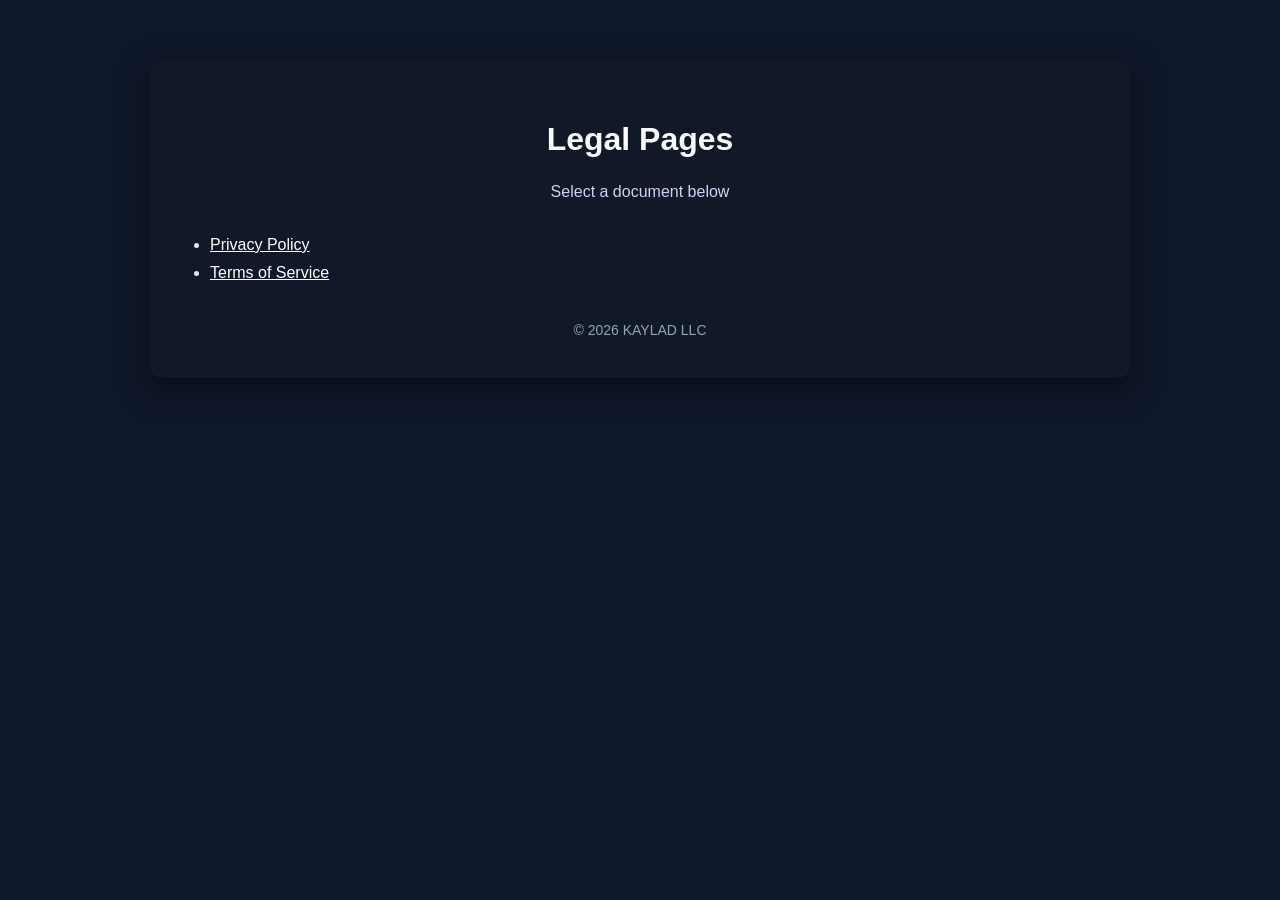
<file: index.html>
<!DOCTYPE html>
<html>
<head>
  <title>Legal Pages</title>
  <link rel="stylesheet" href="style.css">
</head>

<body>
  <div class="container">

    <div class="header">
      <h1>Legal Pages</h1>
      <p>Select a document below</p>
    </div>

    <ul>
      <li><a href="privacy.html" style="color: white;" text-decoration: underline;">Privacy Policy</a></li>
      <li><a href="terms.html" style="color: white;" text-decoration: underline;">Terms of Service</a></li>
    </ul>

    <div class="footer">
      © 2026 KAYLAD LLC
    </div>

  </div>
</body>
</html>
</file>
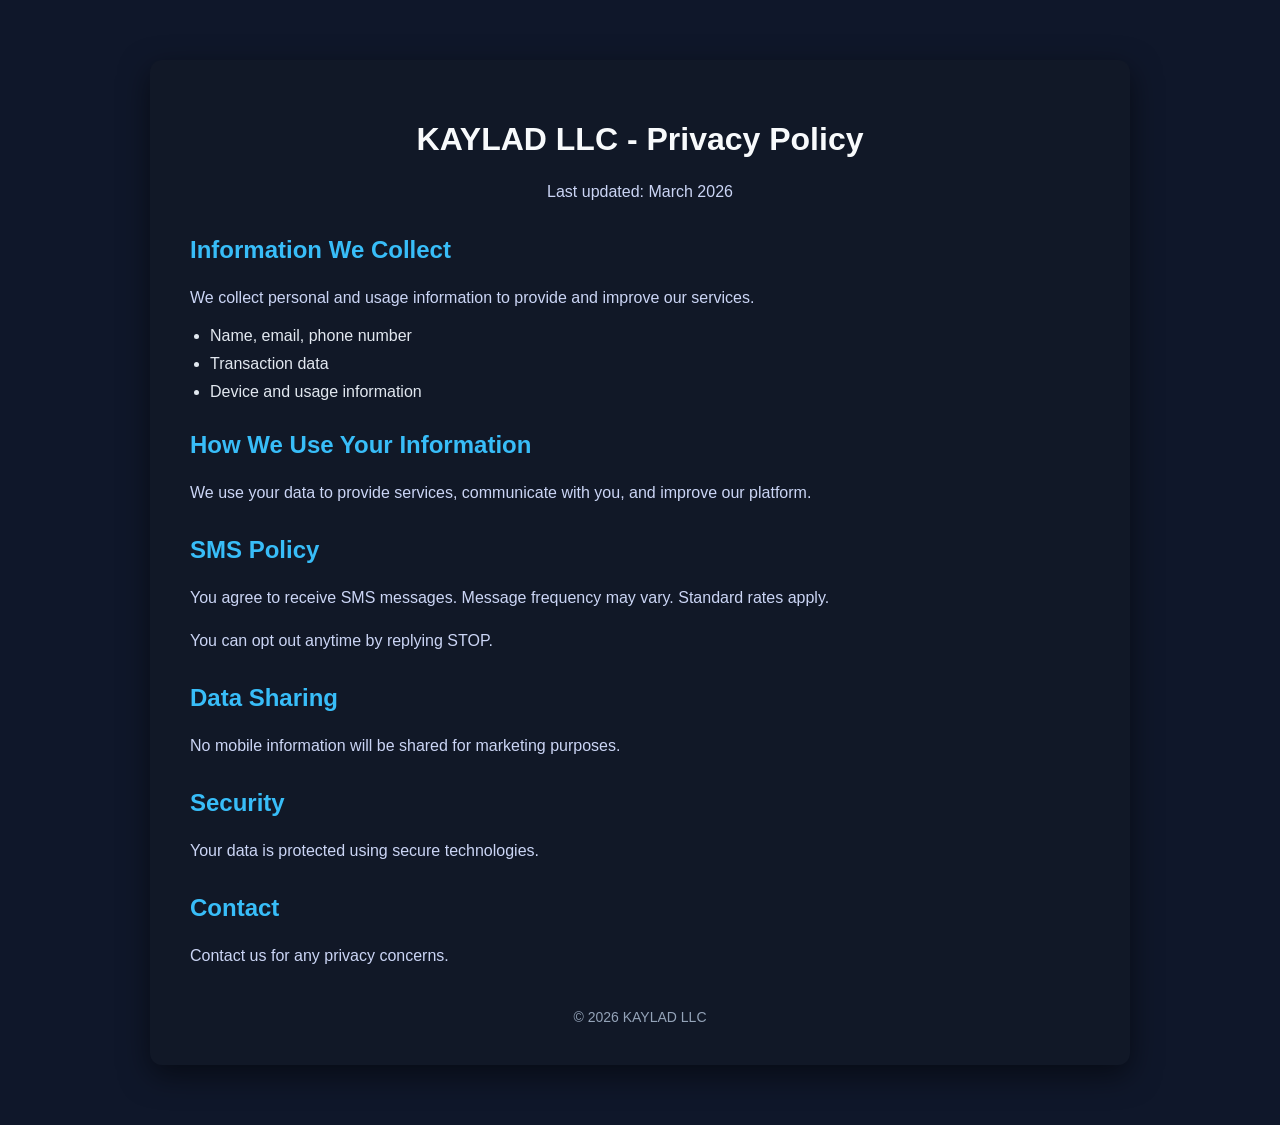
<file: privacy.html>
<!DOCTYPE html>
<html>
<head>
  <title>Privacy Policy</title>
  <link rel="stylesheet" href="style.css">
</head>

<body>
  <div class="container">

    <div class="header">
      <h1>KAYLAD LLC - Privacy Policy</h1>
      <p>Last updated: March 2026</p>
    </div>

    <h2>Information We Collect</h2>
    <p>We collect personal and usage information to provide and improve our services.</p>

    <ul>
      <li>Name, email, phone number</li>
      <li>Transaction data</li>
      <li>Device and usage information</li>
    </ul>

    <h2>How We Use Your Information</h2>
    <p>We use your data to provide services, communicate with you, and improve our platform.</p>

    <h2>SMS Policy</h2>
    <p>You agree to receive SMS messages. Message frequency may vary. Standard rates apply.</p>
    <p>You can opt out anytime by replying STOP.</p>

    <h2>Data Sharing</h2>
    <p>No mobile information will be shared for marketing purposes.</p>

    <h2>Security</h2>
    <p>Your data is protected using secure technologies.</p>

    <h2>Contact</h2>
    <p>Contact us for any privacy concerns.</p>

    <div class="footer">
      © 2026 KAYLAD LLC

    </div>

  </div>
</body>
</html>
</file>
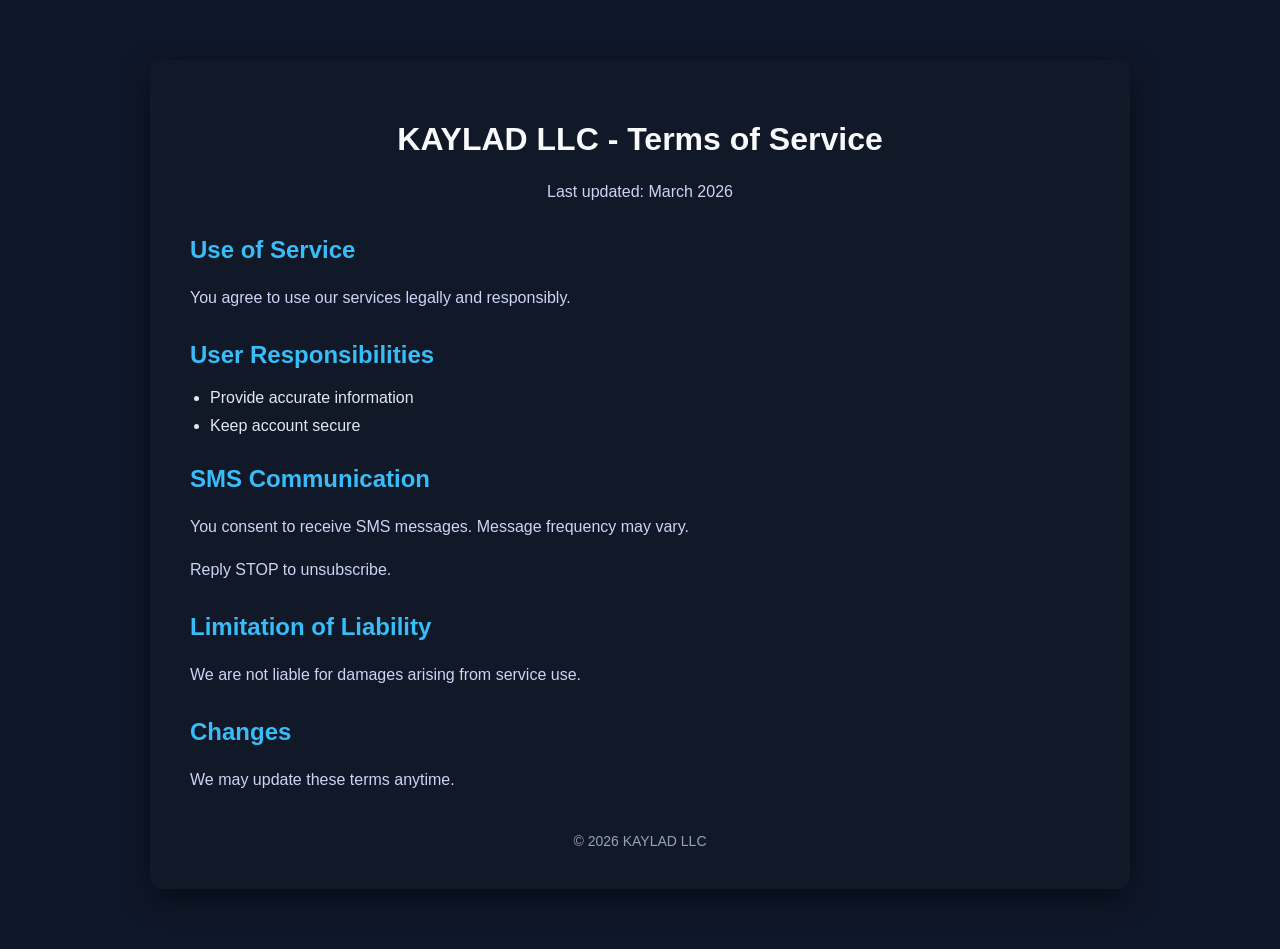
<file: terms.html>
<!DOCTYPE html>
<html>
<head>
  <title>Terms of Service</title>
  <link rel="stylesheet" href="style.css">
</head>

<body>
  <div class="container">

    <div class="header">
      <h1>KAYLAD LLC - Terms of Service</h1>
      <p>Last updated: March 2026</p>
    </div>

    <h2>Use of Service</h2>
    <p>You agree to use our services legally and responsibly.</p>

    <h2>User Responsibilities</h2>
    <ul>
      <li>Provide accurate information</li>
      <li>Keep account secure</li>
    </ul>

    <h2>SMS Communication</h2>
    <p>You consent to receive SMS messages. Message frequency may vary.</p>
    <p>Reply STOP to unsubscribe.</p>

    <h2>Limitation of Liability</h2>
    <p>We are not liable for damages arising from service use.</p>

    <h2>Changes</h2>
    <p>We may update these terms anytime.</p>

    <div class="footer">
      © 2026 KAYLAD LLC

    </div>

  </div>
</body>
</html>
</file>
<file: style.css>
body {
  font-family: -apple-system, BlinkMacSystemFont, "Segoe UI", Roboto, Arial;
  background: #0f172a;
  color: #e2e8f0;
  margin: 0;
  padding: 0;
}

.container {
  max-width: 900px;
  margin: 60px auto;
  background: #111827;
  padding: 40px;
  border-radius: 12px;
  box-shadow: 0 10px 30px rgba(0,0,0,0.5);
}

h1 {
  font-size: 32px;
  margin-bottom: 20px;
  color: #f8fafc;
}

h2 {
  margin-top: 30px;
  color: #38bdf8;
}

p {
  line-height: 1.7;
  color: #cbd5f5;
}

ul {
  padding-left: 20px;
}

li {
  margin-bottom: 10px;
}

.header {
  text-align: center;
  margin-bottom: 30px;
}

.footer {
  margin-top: 40px;
  font-size: 14px;
  color: #94a3b8;
  text-align: center;
}
</file>
